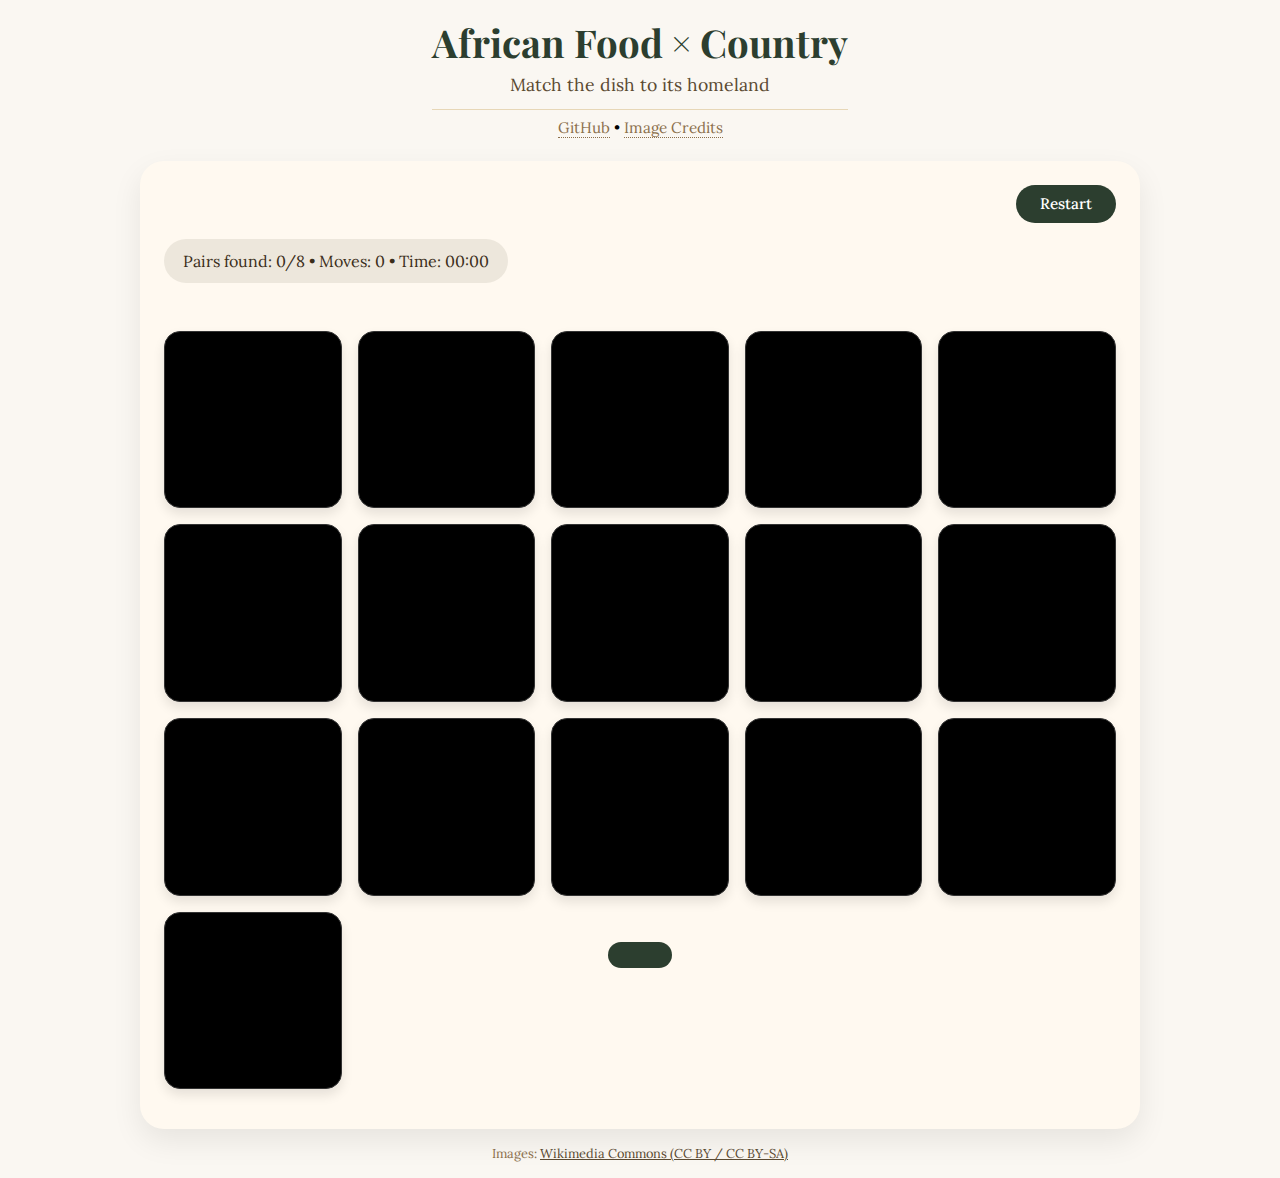
<file: index.html>
<!DOCTYPE html>
<html lang="en">
<head>
  <meta charset="UTF-8">
  <meta name="viewport" content="width=device-width, initial-scale=1.0">
  <title>African Food × Country Matching Game — ChicAfricanCulture</title>
  <link href="https://fonts.googleapis.com/css2?family=Playfair+Display:wght@600;700&family=Lora:wght@400;500&display=swap" rel="stylesheet">
  <style>
    * {
      box-sizing: border-box;
      margin: 0;
      padding: 0;
    }

    body {
      background: #faf7f2;
      font-family: 'Lora', serif;
      min-height: 100vh;
      display: flex;
      flex-direction: column;
      align-items: center;
      padding: 1rem;
    }

    .game-header {
      text-align: center;
      margin-bottom: 1.5rem;
      max-width: 700px;
    }

    .game-header h1 {
      font-family: 'Playfair Display', serif;
      font-size: clamp(1.8rem, 5vw, 2.4rem);
      font-weight: 700;
      color: #2c3e2f;
      margin-bottom: 0.3rem;
    }

    .game-header p {
      font-size: 1.1rem;
      color: #5a4a32;
      border-bottom: 1px solid #e7d7b7;
      padding-bottom: 0.8rem;
    }

    .game-header .project-link {
      margin-top: 0.5rem;
      font-size: 0.95rem;
    }

    .game-header .project-link a {
      color: #8b6f4c;
      text-decoration: none;
      border-bottom: 1px dotted #8b6f4c;
    }

    .wrapper {
      max-width: 1000px;
      width: 100%;
    }

    .board-wrap {
      background: #fff9f0;
      border-radius: 24px;
      padding: 1.5rem;
      box-shadow: 0 12px 30px rgba(0,0,0,0.08);
    }

    .controls {
      margin-bottom: 1rem;
      display: flex;
      justify-content: flex-end;
    }

    .btn {
      background: #2c3e2f;
      color: white;
      border: none;
      border-radius: 40px;
      padding: 0.6rem 1.5rem;
      font-size: 0.95rem;
      font-weight: 500;
      font-family: 'Lora', serif;
      cursor: pointer;
      transition: background 0.2s;
    }

    .btn:hover {
      background: #1f2b22;
    }

    .stats {
      font-size: 1rem;
      color: #3b2e1a;
      margin-bottom: 1.5rem;
      background: #ede7dc;
      padding: 0.75rem 1.2rem;
      border-radius: 50px;
      display: inline-block;
    }

    .grid {
      display: grid;
      grid-template-columns: repeat(auto-fill, minmax(150px, 1fr));
      gap: 1rem;
      margin: 1.5rem 0 1rem;
    }

    .card {
      background: transparent;
      border: none;
      aspect-ratio: 1 / 1;
      cursor: pointer;
      perspective: 1000px;
      width: 100%;
      padding: 0;
    }

    .card .inner {
      position: relative;
      width: 100%;
      height: 100%;
      transition: transform 0.5s;
      transform-style: preserve-3d;
      border-radius: 16px;
    }

    .card.flipped .inner {
      transform: rotateY(180deg);
    }

    .card.matched .inner {
      opacity: 0.9;
    }

    .face {
      position: absolute;
      width: 100%;
      height: 100%;
      backface-visibility: hidden;
      border-radius: 16px;
      display: flex;
      align-items: center;
      justify-content: center;
      box-shadow: 0 6px 12px rgba(0,0,0,0.1);
      overflow: hidden;
    }

    .front {
      background: #000000;
      border: 1px solid #333333;
    }

    .back {
      transform: rotateY(180deg);
      background: #000000;
      border: 1px solid #333333;
      padding: 0;
      display: flex;
      flex-direction: column;
    }

    .card-image {
      width: 100%;
      height: 70%;
      background-size: cover;
      background-position: center;
      background-repeat: no-repeat;
    }

    .card-content {
      height: 30%;
      text-align: center;
      color: #ffffff;
      padding: 0.25rem;
      display: flex;
      flex-direction: column;
      justify-content: center;
    }

    .card-title {
      font-family: 'Playfair Display', serif;
      font-weight: 600;
      font-size: 0.9rem;
      color: #ffffff;
      line-height: 1.2;
    }

    .card-subtitle {
      font-size: 0.75rem;
      color: #cccccc;
      font-style: italic;
    }

    .am1-drawer {
      margin-top: 1.5rem;
      border: 1px dashed #d4b68a;
      background: #fffdfa;
      border-radius: 16px;
      padding: 1.2rem;
    }

    .am1-drawer h3 {
      margin: 0 0 0.8rem 0;
      font-family: 'Playfair Display', serif;
      color: #3b2e1a;
    }

    .row {
      margin-bottom: 1rem;
    }

    select, textarea {
      width: 100%;
      border: 1px solid #e7d7b7;
      border-radius: 12px;
      padding: 0.7rem 0.8rem;
      font-family: 'Lora', serif;
      background: #fff;
    }

    textarea {
      min-height: 160px;
      resize: vertical;
    }

    .toast {
      position: fixed;
      bottom: 2rem;
      left: 50%;
      transform: translateX(-50%) translateY(100px);
      background: #2c3e2f;
      color: white;
      padding: 0.8rem 2rem;
      border-radius: 50px;
      transition: transform 0.3s ease;
      z-index: 1000;
    }

    .toast.show {
      transform: translateX(-50%) translateY(0);
    }

    .credit-note {
      margin-top: 1rem;
      font-size: 0.8rem;
      color: #8b6f4c;
      text-align: center;
    }
    
    .credit-note a {
      color: #5a4a32;
    }
  </style>
</head>
<body>
  <div class="game-header">
    <h1>African Food × Country</h1>
    <p>Match the dish to its homeland</p>
    <div class="project-link">
      <a href="https://github.com/ChicAfricanCulture/African-Food-Card-Game" target="_blank">GitHub</a> • 
      <a href="CREDITS.md" target="_blank">Image Credits</a>
    </div>
  </div>

  <main class="wrapper">
    <div class="board-wrap">
      <div class="controls">
        <button id="restart" class="btn">Restart</button>
      </div>
      <div class="stats" id="status">Pairs found: <span id="found">0</span>/8 • Moves: <span id="moves">0</span> • Time: <span id="time">00:00</span></div>
      <div id="grid" class="grid" aria-label="Card grid"></div>

      <section id="drawer" class="am1-drawer" style="display: none;">
        <h3>Recipe Generator (Unlocked!)</h3>
        <div class="row">
          <label for="dishSelect"><strong>Choose a dish</strong></label>
          <select id="dishSelect"></select>
        </div>
        <div class="row">
          <label for="recipeText"><strong>Recipe (editable)</strong></label>
          <textarea id="recipeText"></textarea>
        </div>
        <div class="row">
          <button id="copyBtn" class="btn">Copy Recipe</button>
        </div>
      </section>
    </div>
  </main>

  <div class="toast" id="toast" role="status" aria-live="polite"></div>
  
  <div class="credit-note">
    Images: <a href="CREDITS.md" target="_blank">Wikimedia Commons (CC BY / CC BY‑SA)</a>
  </div>

  <script>
    (function() {
      // ===== Game data with image URLs from Wikimedia Commons =====
      const DATA = [
        { 
          id: 'jollof', 
          dish: 'Jollof Rice', 
          country: 'Nigeria', 
          fact: 'A one-pot rice dish cooked with tomatoes, onions, and spices.',
          image: 'https://upload.wikimedia.org/wikipedia/commons/thumb/5/53/Jollof_Rice_Ghana.jpg/800px-Jollof_Rice_Ghana.jpg'
        },
        { 
          id: 'fufu', 
          dish: 'Fufu', 
          country: 'Ghana', 
          fact: 'A starchy side dish made from cassava and plantains.',
          image: 'https://upload.wikimedia.org/wikipedia/commons/thumb/8/8e/Ugali_and_cabbage.jpg/800px-Ugali_and_cabbage.jpg'
        },
        { 
          id: 'injera', 
          dish: 'Injera', 
          country: 'Ethiopia', 
          fact: 'A sour fermented flatbread with a spongy texture.',
          image: 'https://upload.wikimedia.org/wikipedia/commons/thumb/7/72/Injera%2C_Ethiopian%27s_traditional_food.JPG/800px-Injera%2C_Ethiopian%27s_traditional_food.JPG'
        },
        { 
          id: 'tagine', 
          dish: 'Tagine', 
          country: 'Morocco', 
          fact: 'A slow-cooked stew named after the clay pot it cooks in.',
          image: 'https://upload.wikimedia.org/wikipedia/commons/thumb/7/7a/MoroccanCouscous.jpg/800px-MoroccanCouscous.jpg'
        },
        { 
          id: 'bunny', 
          dish: 'Bunny Chow', 
          country: 'South Africa', 
          fact: 'A hollowed-out loaf of bread filled with curry.',
          image: 'https://upload.wikimedia.org/wikipedia/commons/thumb/e/e8/Bobotie_South_Africa.jpg/800px-Bobotie_South_Africa.jpg'
        },
        { 
          id: 'egusi', 
          dish: 'Egusi Soup', 
          country: 'Nigeria', 
          fact: 'A thick soup made with ground melon seeds and leafy vegetables.',
          image: 'https://upload.wikimedia.org/wikipedia/commons/thumb/1/1e/Egusi_soup_with_ponmo_and_beef.jpg/800px-Egusi_soup_with_ponmo_and_beef.jpg'
        },
        { 
          id: 'suya', 
          dish: 'Suya', 
          country: 'Nigeria', 
          fact: 'Spicy grilled meat skewers seasoned with peanut sauce.',
          image: 'https://upload.wikimedia.org/wikipedia/commons/thumb/1/1e/Egusi_soup_with_ponmo_and_beef.jpg/800px-Egusi_soup_with_ponmo_and_beef.jpg'
        },
        { 
          id: 'benachin', 
          dish: 'Benachin', 
          country: 'Gambia', 
          fact: 'A one-pot rice dish also known as Jollof in other regions.',
          image: 'https://upload.wikimedia.org/wikipedia/commons/thumb/6/62/Senegalese_Thieboudienne.JPG/800px-Senegalese_Thieboudienne.JPG'
        }
      ];

      // ===== Helper functions =====
      const $ = (sel, root = document) => root.querySelector(sel);

      function shuffle(arr) {
        for (let i = arr.length - 1; i > 0; i--) {
          const j = Math.floor(Math.random() * (i + 1));
          [arr[i], arr[j]] = [arr[j], arr[i]];
        }
        return arr;
      }

      function formatTime(s) {
        const m = String(Math.floor(s / 60)).padStart(2, '0');
        const sec = String(s % 60).padStart(2, '0');
        return `${m}:${sec}`;
      }

      // ===== Game state =====
      let state = {
        deck: [],
        first: null,
        lock: false,
        found: 0,
        moves: 0,
        seconds: 0,
        timer: null
      };

      // ===== Build deck =====
      function buildDeck() {
        const deck = [];
        DATA.forEach(item => {
          // Dish card
          deck.push({
            pairId: item.id,
            type: 'dish',
            title: item.dish,
            subtitle: item.country,
            fact: item.fact,
            image: item.image,
            key: `${item.id}-dish`
          });
          // Country card
          deck.push({
            pairId: item.id,
            type: 'country',
            title: item.country,
            subtitle: item.dish,
            fact: item.fact,
            image: item.image,
            key: `${item.id}-country`
          });
        });
        return shuffle(deck);
      }

      // ===== Render board =====
      function renderBoard() {
        const grid = $('#grid');
        if (!grid) return;

        grid.innerHTML = '';
        state.deck.forEach(card => {
          const btn = document.createElement('button');
          btn.className = 'card';
          btn.dataset.pair = card.pairId;
          btn.dataset.key = card.key;

          const inner = document.createElement('div');
          inner.className = 'inner';

          const front = document.createElement('div');
          front.className = 'face front';

          const back = document.createElement('div');
          back.className = 'face back';
          
          // Back face with image and text
          back.innerHTML = `
            <div class="card-image" style="background-image: url('${card.image}');"></div>
            <div class="card-content">
              <div class="card-title">${card.title}</div>
              <div class="card-subtitle">${card.subtitle}</div>
            </div>
          `;

          inner.appendChild(front);
          inner.appendChild(back);
          btn.appendChild(inner);
          btn.addEventListener('click', onFlip);
          grid.appendChild(btn);
        });
      }

      // ===== Flip handler =====
      function onFlip(e) {
        const card = e.currentTarget;
        if (state.lock || card.classList.contains('flipped') || card.classList.contains('matched')) return;

        card.classList.add('flipped');

        if (!state.first) {
          state.first = card;
          if (state.moves === 0 && state.found === 0) startTimer();
          return;
        }

        state.moves++;
        $('#moves').textContent = state.moves;

        const firstPair = state.first.dataset.pair;
        const secondPair = card.dataset.pair;

        if (firstPair === secondPair) {
          state.first.classList.add('matched');
          card.classList.add('matched');

          const item = DATA.find(d => d.id === firstPair);
          if (item) toast(item.fact);

          state.first = null;
          state.found++;
          $('#found').textContent = state.found;
          checkWin();
        } else {
          state.lock = true;
          setTimeout(() => {
            card.classList.remove('flipped');
            state.first.classList.remove('flipped');
            state.first = null;
            state.lock = false;
          }, 800);
        }
      }

      // ===== Check win =====
      function checkWin() {
        if (state.found === DATA.length) {
          stopTimer();
          $('#status').innerHTML = `🎉 Completed in <strong>${state.moves}</strong> moves • <strong>${formatTime(state.seconds)}</strong>`;

          const drawer = $('#drawer');
          if (drawer) {
            drawer.style.display = 'block';
            const sel = $('#dishSelect');
            if (sel) {
              sel.innerHTML = DATA.map(d => `<option value="${d.id}">${d.dish} — ${d.country}</option>`).join('');
              $('#recipeText').value = DATA[0].fact;
            }
          }
        }
      }

      // ===== Timer functions =====
      function startTimer() {
        clearInterval(state.timer);
        state.seconds = 0;
        $('#time').textContent = '00:00';
        state.timer = setInterval(() => {
          state.seconds++;
          $('#time').textContent = formatTime(state.seconds);
        }, 1000);
      }

      function stopTimer() {
        clearInterval(state.timer);
      }

      // ===== Toast notification =====
      function toast(text) {
        const t = $('#toast');
        if (!t) return;
        t.textContent = text;
        t.classList.remove('show');
        void t.offsetWidth;
        t.classList.add('show');
        setTimeout(() => t.classList.remove('show'), 3000);
      }

      // ===== Reset game =====
      function resetGame() {
        stopTimer();
        state = {
          deck: buildDeck(),
          first: null,
          lock: false,
          found: 0,
          moves: 0,
          seconds: 0,
          timer: null
        };
        renderBoard();
        $('#found').textContent = '0';
        $('#moves').textContent = '0';
        $('#time').textContent = '00:00';
        $('#status').innerHTML = 'Pairs found: 0/8 • Moves: 0 • Time: 00:00';

        const drawer = $('#drawer');
        if (drawer) drawer.style.display = 'none';
      }

      // ===== Recipe drawer wiring =====
      function wireRecipe() {
        const sel = $('#dishSelect');
        const textarea = $('#recipeText');
        if (!sel || !textarea) return;

        sel.addEventListener('change', e => {
          const d = DATA.find(x => x.id === e.target.value);
          if (d) textarea.value = d.fact;
        });

        const copyBtn = $('#copyBtn');
        if (copyBtn) {
          copyBtn.addEventListener('click', async () => {
            try {
              await navigator.clipboard.writeText(textarea.value);
              copyBtn.textContent = 'Copied!';
              setTimeout(() => copyBtn.textContent = 'Copy Recipe', 900);
            } catch {
              textarea.select();
              document.execCommand('copy');
              copyBtn.textContent = 'Copied!';
              setTimeout(() => copyBtn.textContent = 'Copy Recipe', 900);
            }
          });
        }
      }

      // ===== Initialize =====
      window.addEventListener('DOMContentLoaded', () => {
        resetGame();
        wireRecipe();

        const restart = $('#restart');
        if (restart) restart.addEventListener('click', resetGame);
      });
    })();
  </script>
</body>
</html>
</file>
